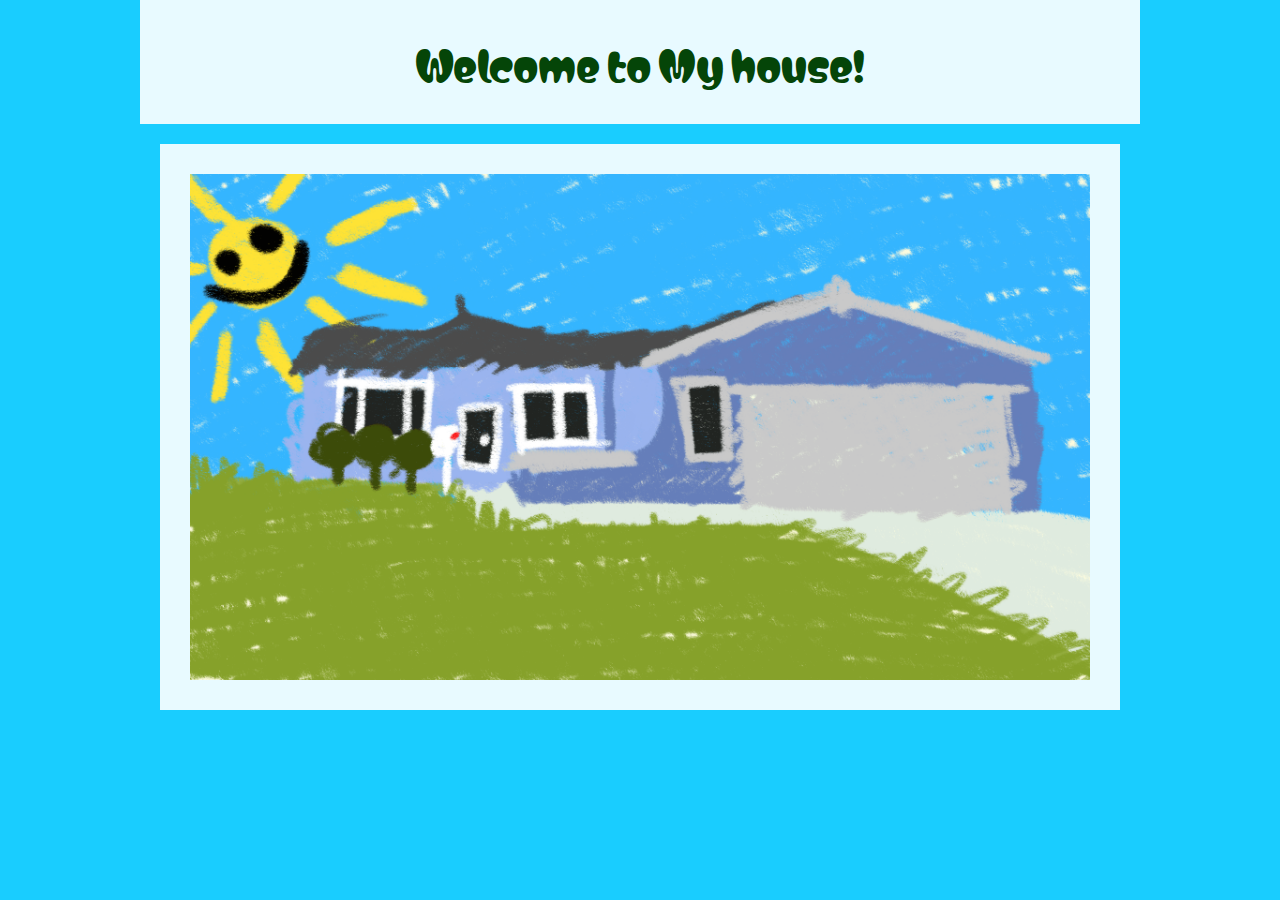
<file: index.html>
<!DOCTYPE html>
<html lang="en">

<head>
    <meta charset="UTF-8">
    <meta name="viewport" content="width=device-width, initial-scale=1.0">
    <title>HOME</title>
    <link rel="preconnect" href="https://fonts.googleapis.com">
    <link rel="preconnect" href="https://fonts.gstatic.com" crossorigin>
    <link
        href="https://fonts.googleapis.com/css2?family=Amatic+SC:wght@400;700&family=Lobster+Two:ital,wght@0,400;0,700;1,400;1,700&family=Matemasie&display=swap"
        rel="stylesheet">
    <link rel="stylesheet" href="css/style.css">
</head>

<body class="outside-bg">
    <header class="content-wrapper content-bg">
        <h1 class="title"> Welcome to My house! </h1>
    </header>
    <main class="content-wrapper ">
        <div class="content-bg overlay-container">
            <img class="big-img" src="images/my-house.PNG" alt="hello! this noel's house! please come inside">
            <div class="overlay">
                <a class="overlay-text main-text" href="bookshelf.html"> Please come inside! </a>
            </div>
        </div>
    </main>

</body>

</html>
</file>
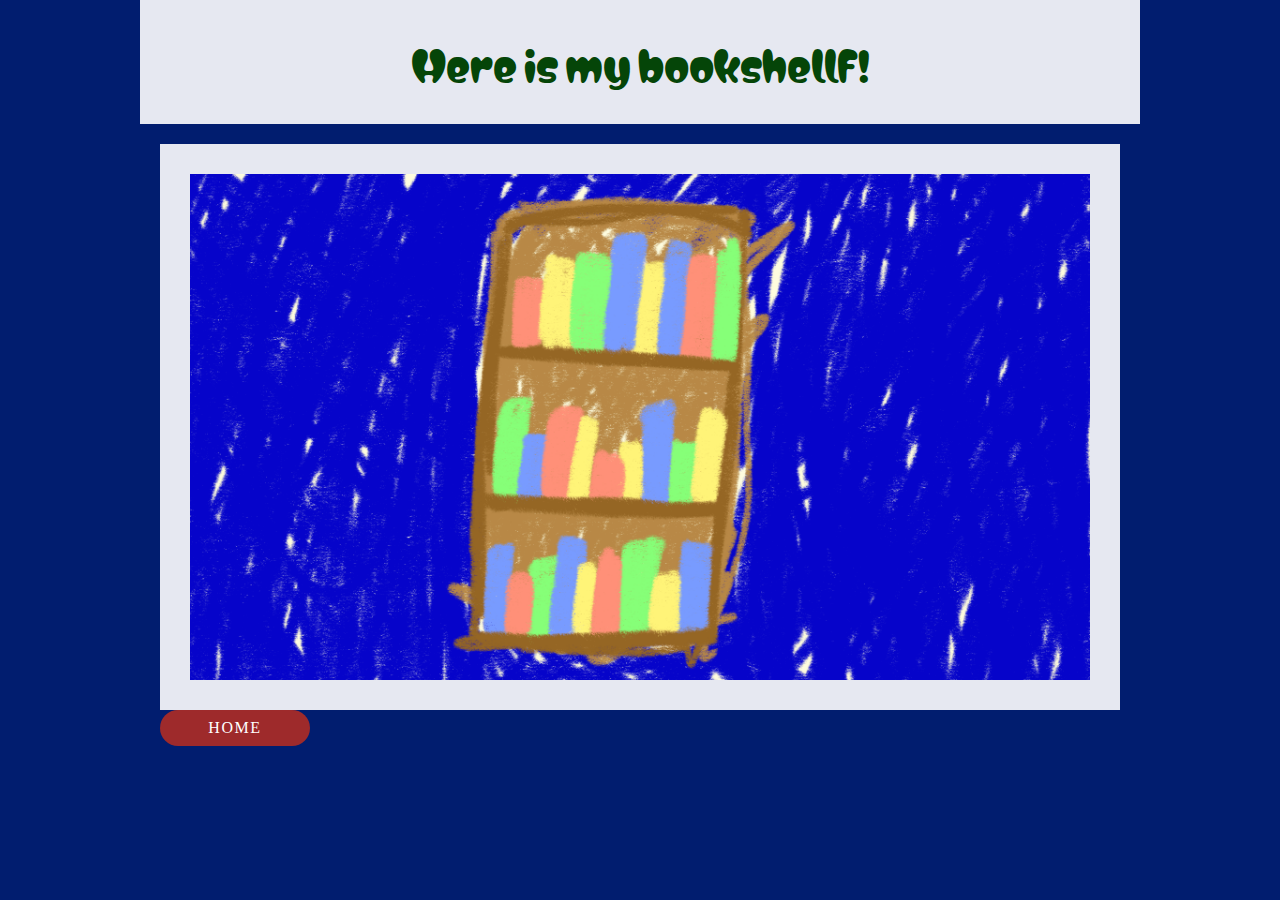
<file: bookshelf.html>
<!DOCTYPE html>
<html lang="en">

<head>
    <meta charset="UTF-8">
    <meta name="viewport" content="width=device-width, initial-scale=1.0">
    <title>BOOKSHELF</title>
    <link rel="preconnect" href="https://fonts.googleapis.com">
    <link rel="preconnect" href="https://fonts.gstatic.com" crossorigin>
    <link
        href="https://fonts.googleapis.com/css2?family=Amatic+SC:wght@400;700&family=Lobster+Two:ital,wght@0,400;0,700;1,400;1,700&family=Matemasie&display=swap"
        rel="stylesheet">
    <link rel="stylesheet" href="css/style.css">
</head>

<body class="inside-bg">
    <header class="content-wrapper content-bg">
        <h1 class="title"> Here is my bookshellf! </h1>
    </header>
    <main class="content-wrapper">
        <div class="content-bg overlay-container">
            <img class="big-img" src="images/bookshelf-1.PNG"
                alt="welcome inside! here is noel's bookshelf choose a book">
            <div class="overlay-image">
                <a href="s1-p1.html">
                    <img class="big-img" src="images/red-book.PNG"
                        alt="a red book sitting in the middle of the bookshelf">
                </a>
            </div>
        </div>
        <a class="btn previous" href="index.html"> home </a>
    </main>
</body>

</html>
</file>
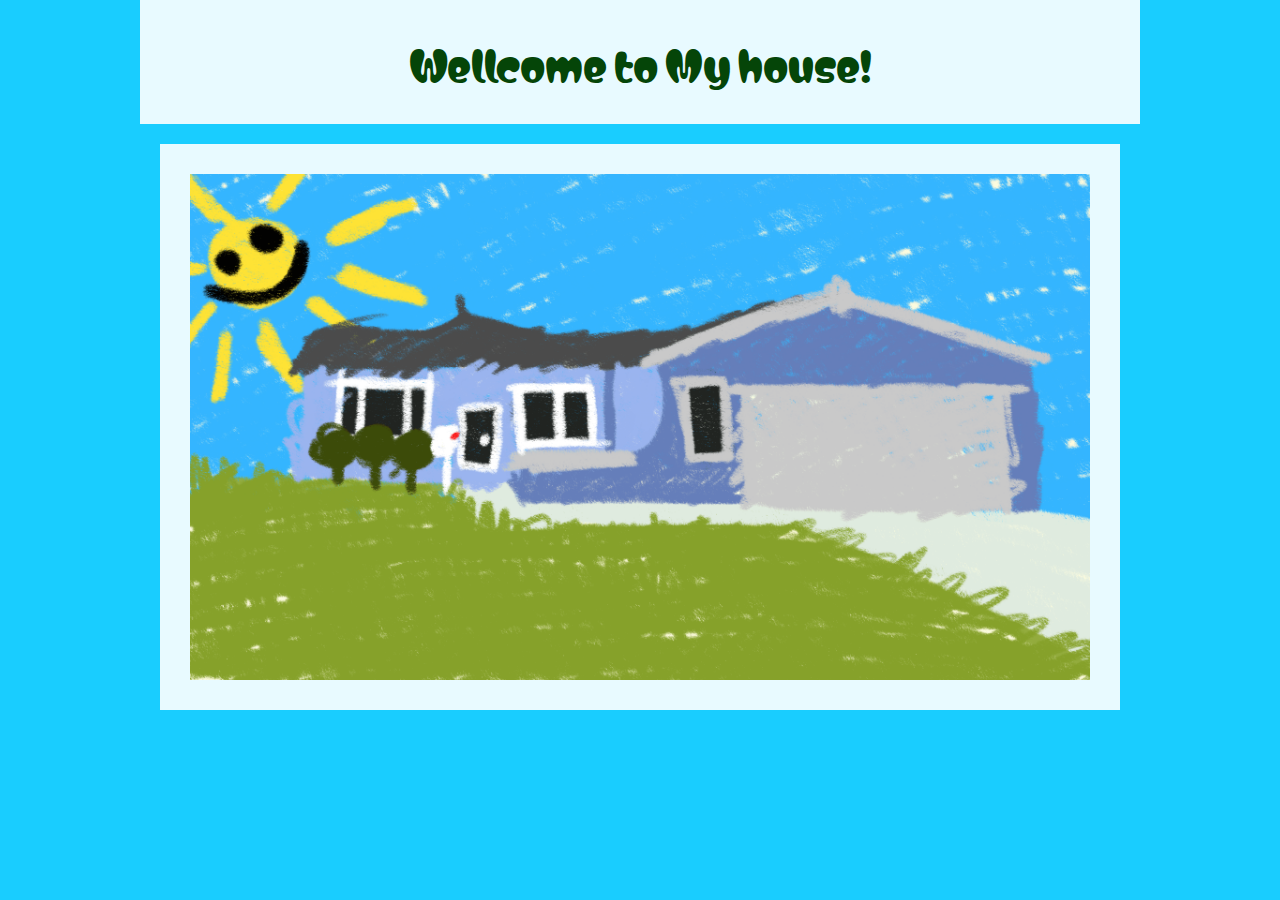
<file: home.html>
<!DOCTYPE html>
<html lang="en">

<head>
    <meta charset="UTF-8">
    <meta name="viewport" content="width=device-width, initial-scale=1.0">
    <title>HOME</title>
    <link rel="preconnect" href="https://fonts.googleapis.com">
    <link rel="preconnect" href="https://fonts.gstatic.com" crossorigin>
    <link
        href="https://fonts.googleapis.com/css2?family=Amatic+SC:wght@400;700&family=Lobster+Two:ital,wght@0,400;0,700;1,400;1,700&family=Matemasie&display=swap"
        rel="stylesheet">
    <link rel="stylesheet" href="css/style.css">
</head>

<body class="outside-bg">
    <header class="content-wrapper content-bg">
        <h1 class="title"> Wellcome to My house! </h1>
    </header>
    <main class="content-wrapper ">
        <div class="content-bg overlay-container">
            <img class="big-img" src="images/my-house.PNG" alt="hello! this noel's house! please come inside">
            <div class="overlay">
                <a class="overlay-text main-text" href="bookshelf.html"> Please come inside! </a>
            </div>
        </div>
    </main>

</body>

</html>
</file>
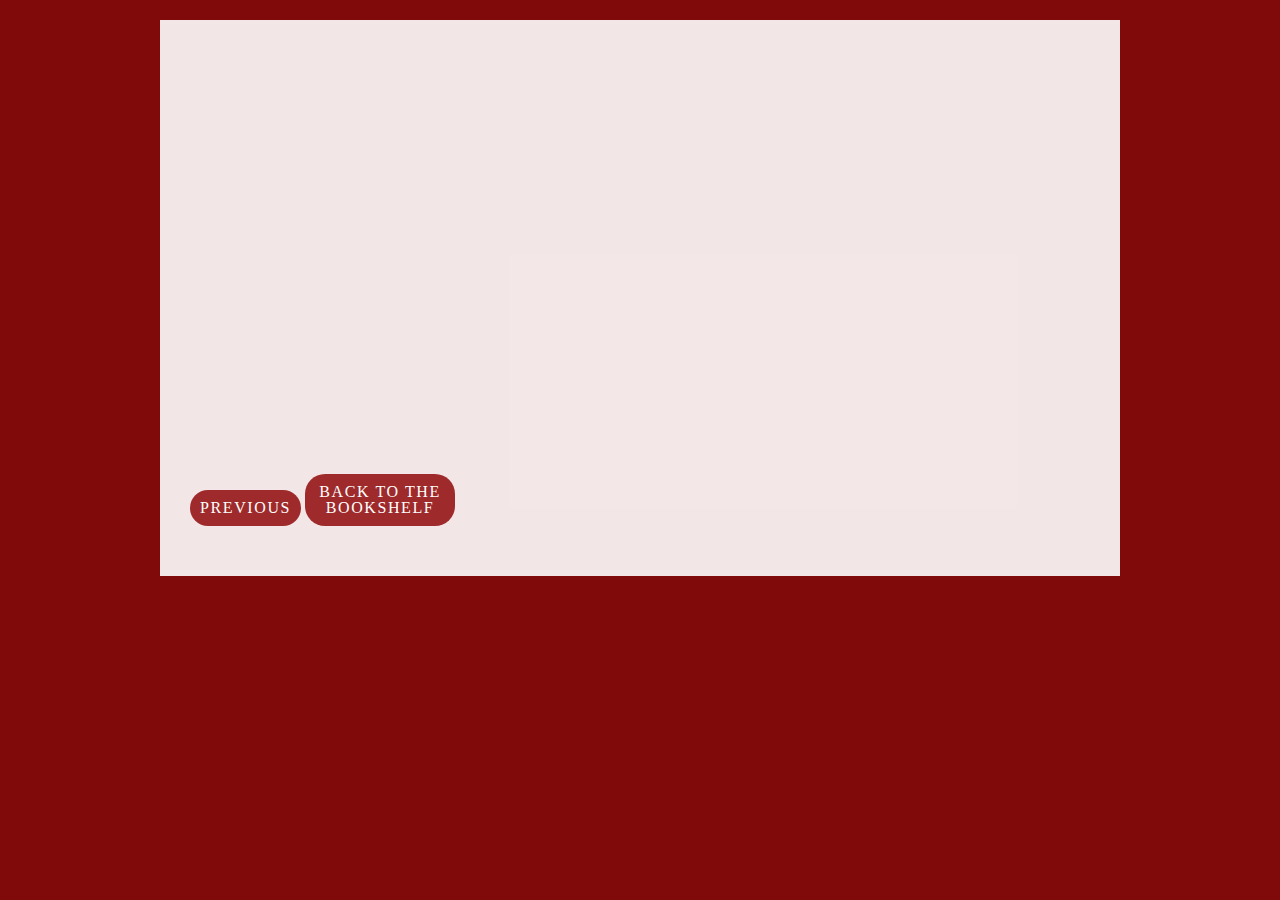
<file: present.html>
<!DOCTYPE html>
<html lang="en">

<head>
  <meta charset="UTF-8">
  <meta name="viewport" content="width=device-width, initial-scale=1.0">
  <title>?present?</title>
  <link rel="preconnect" href="https://fonts.googleapis.com">
  <link rel="preconnect" href="https://fonts.gstatic.com" crossorigin>
  <link
    href="https://fonts.googleapis.com/css2?family=Amatic+SC:wght@400;700&family=Lobster+Two:ital,wght@0,400;0,700;1,400;1,700&family=Matemasie&display=swap"
    rel="stylesheet">
  <link rel="stylesheet" href="css/style.css">
  <script src="js/slide-in-story.js"></script>
</head>


<body>
  <div class="content-wrapper">
    <div class="content-bg">

      <!-- //  story content  // -->
      <main class="content-wrapper">
        <!-- Start content edits below this line. -->
        <a class="hidden-text" href="#"> I still remember that day </a>
        <a class="hidden-text" href="#"> Well not all of it </a>
        <a class="hidden-text" href="#"> Like I said earlier, I just remember being so scared  </a>
        <a class="hidden-text" href="#"> I didn’t know why she was acting that way but I still knew that something was wrong  </a>
        <a class="hidden-text" href="#"> The experience really made me fear things like alcohol and drugs <br> (even ones that are considered “not as bad” like weed) </a>
        <a class="hidden-text" href="#"> I feared people who do those things <br> (what if they become someone else) </a>
        <a class="hidden-text" href="#"> I feared what those things would do to me <br> (what if I loose control) </a>
        <a class="hidden-text" href="#"> I know now that those things don’t define a person </a>
        <a class="hidden-text" href="#"> Everyone is on their own journey and dealing with their own struggles <br> people can change </a>
        <a class="hidden-text" href="#"> But in the back of my mind I keep thinking about that day </a>
        <a class="hidden-text" href="#"> And I worry that she will never change </a>
      </main>

      <a class="btn previous" href="s1-p5.html"> previous </a>
      <a class="btn next" href="bookshelf.html"> back to the bookshelf</a>


    </div>
  </div>
</body>

</html>
</file>
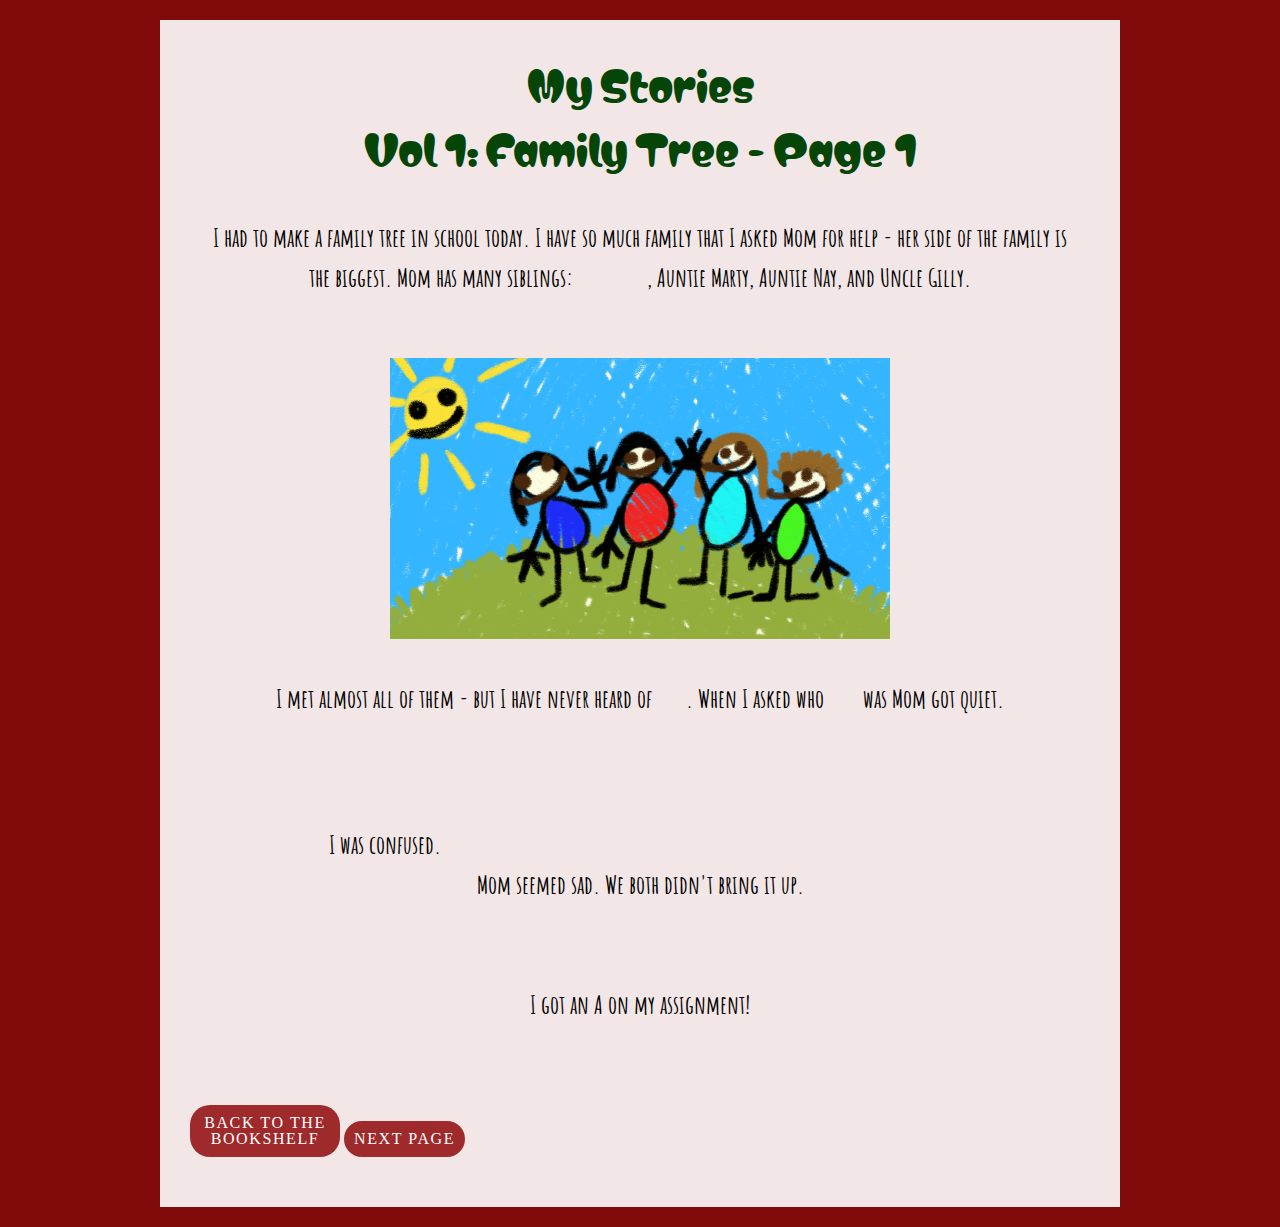
<file: s1-p1.html>
<!DOCTYPE html>
<html lang="en">

<head>
  <meta charset="UTF-8">
  <meta name="viewport" content="width=device-width, initial-scale=1.0">
  <title>Vol 1 - P.1</title>
  <link rel="preconnect" href="https://fonts.googleapis.com">
  <link rel="preconnect" href="https://fonts.gstatic.com" crossorigin>
  <link
    href="https://fonts.googleapis.com/css2?family=Amatic+SC:wght@400;700&family=Lobster+Two:ital,wght@0,400;0,700;1,400;1,700&family=Matemasie&display=swap"
    rel="stylesheet">
  <link rel="stylesheet" href="css/style.css">
  <script src="js/slide-in-story.js"></script>
</head>

<body>
  <div class="content-wrapper">
    <div class="content-bg">
      <header>

        <!-- story title -->
        <h1 class="title">My Stories</h1>
        <h2 class="title"> Vol 1: Family Tree - Page 1 </h2>
      </header>

      <!-- //  story content  // -->
      <main class="content-wrapper">

        <!-- Start content edits below this line. -->
        <p class="main-text story-item">I had to make a family tree in school today. I have so much family that I asked
          Mom for help - her side of the family is the biggest. Mom has many siblings: <a class="hidden-text"
            href="#">Auntie Mica</a>, Auntie Marty, Auntie Nay, and Uncle Gilly. </p>
        <div class="overlay-container">
          <img class="story-item" src="images/moms-family-4.PNG"
            alt="a drawing of my mom's family showing her 4 siblings">
          <div class="overlay-image">
            <img class="story-item" src="images/moms-family-5.PNG"
              alt="a labeled drawing of my mom's family showing her 4 siblings with one figure in the distance">
          </div>
        </div>
        <p class="main-text story-item"> I met almost all of them - but I have never heard of <a class="hidden-text"
            href="#">Mica</a>. When I asked who <a class="hidden-text" href="#">Mica</a> was Mom got quiet. </p>
        <a class="hidden-text" href="#">She told me that Mica was the oldest, mother of my three cousins, and she hasn't
          been seen in a long time. She didn’t want to elaborate after that. </a>
        <p class="main-text story-item"> I was confused. <a class="hidden-text" href="#">How could you not see or talk
            your sibling in years? I hang out with my brother every day </a> <br> Mom seemed sad. We both didn't bring
          it up. </p>
        <p class="main-text story-item"> I got an A on my assignment! </p>
      </main>
      <a class="btn previous" href="bookshelf.html"> back to the bookshelf </a>
      <a class="btn next" href="s1-p2.html"> next page </a>


    </div>
  </div>
</body>

</html>
</file>
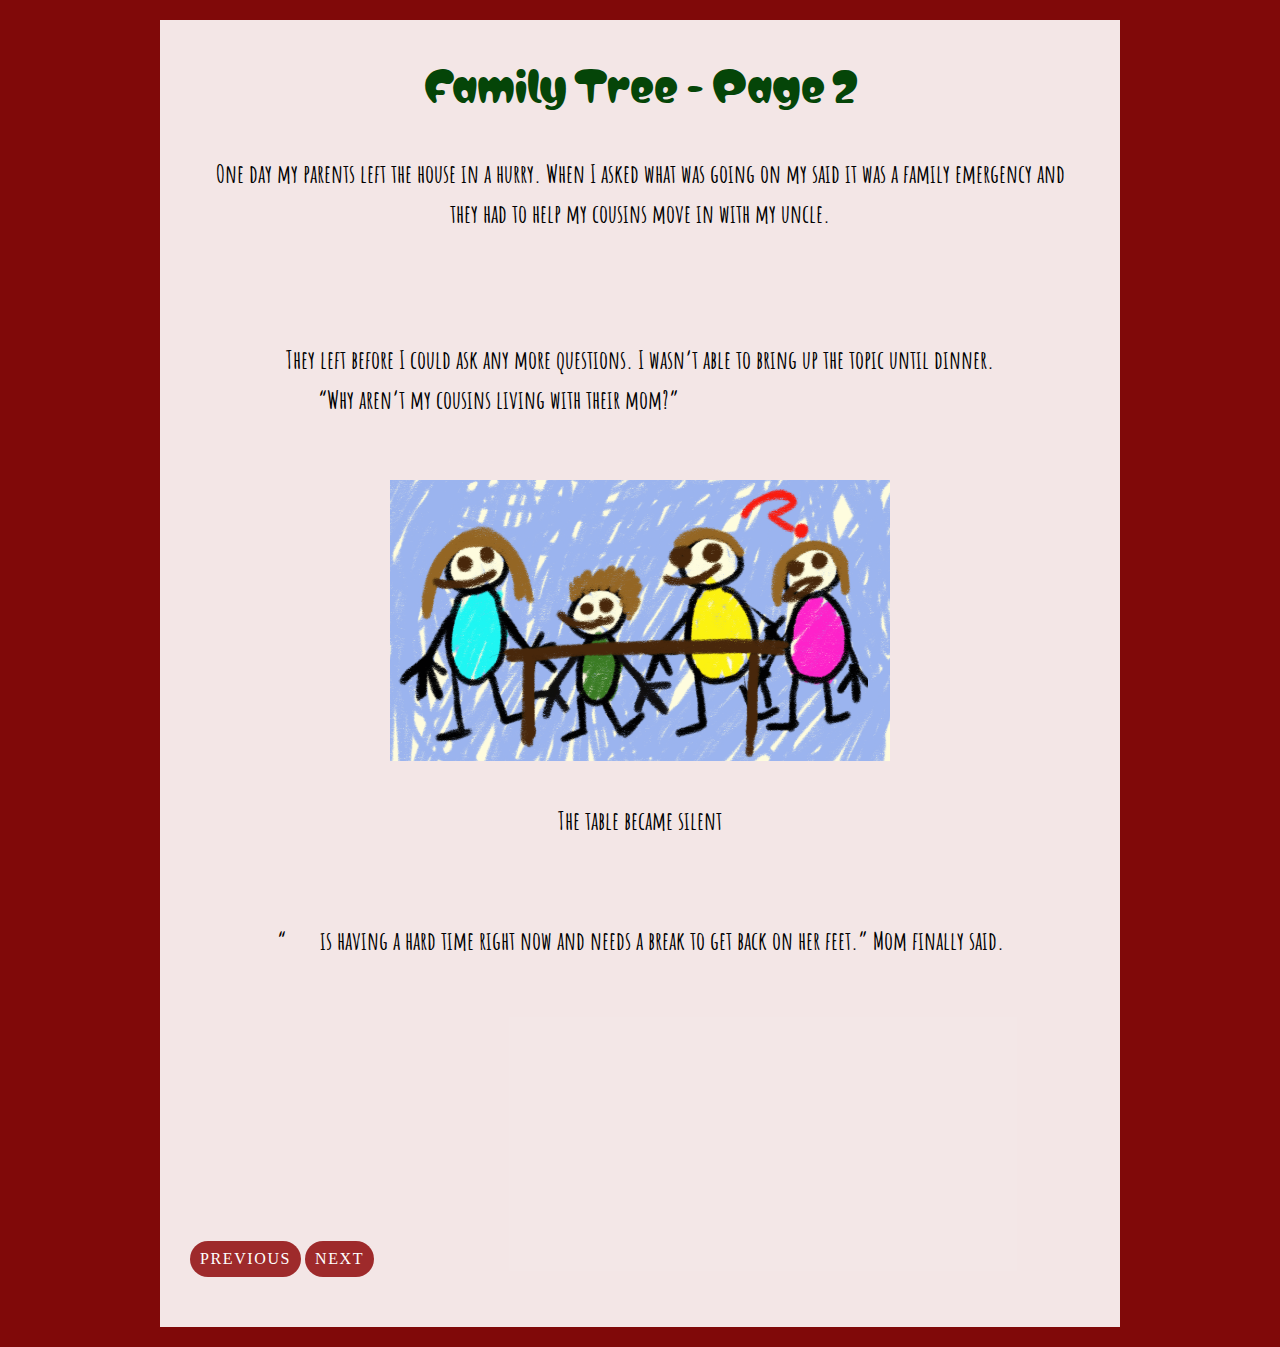
<file: s1-p2.html>
<!DOCTYPE html>
<html lang="en">

<head>
  <meta charset="UTF-8">
  <meta name="viewport" content="width=device-width, initial-scale=1.0">
  <title>Vol 1 - P.2</title>
  <link rel="preconnect" href="https://fonts.googleapis.com">
  <link rel="preconnect" href="https://fonts.gstatic.com" crossorigin>
  <link
    href="https://fonts.googleapis.com/css2?family=Amatic+SC:wght@400;700&family=Lobster+Two:ital,wght@0,400;0,700;1,400;1,700&family=Matemasie&display=swap"
    rel="stylesheet">
  <link rel="stylesheet" href="css/style.css">
  <script src="js/slide-in-story.js"></script>
</head>


<body>
  <div class="content-wrapper">
    <div class="content-bg">
      <header>

        <!-- story title -->
        <h2 class="title"> Family Tree - Page 2</h2>
      </header>

      <!-- //  story content  // -->
      <main class="content-wrapper">

        <!-- Start content edits below this line. -->
        <p class="main-text story-item"> One day my parents left the house in a hurry. When I asked what was going on my
          said it was a family emergency and they had to help my cousins move in with my uncle. </p>
        <a class="hidden-text" href="#">Something is wrong. Why isn't anyone telling me anything? I am not a little kid
          I can understand! </a>
        <p class="main-text story-item"> They left before I could ask any more questions. I wasn’t able to bring up the
          topic until dinner.
          <br> “Why aren’t my cousins living with their mom?” <a class="hidden-text" href="#"> Aren't they a family?
            Don't they love each other? </a>
        </p>
        <div class="overlay-container">
          <img class="story-item" src="images/dinner-q.PNG"
            alt="a drawing of me asking my mom the question, everyone is happy ">
          <div class="overlay-image">
            <img class="story-item" src="images/dinner-r.PNG" alt="now everyone is sad">
          </div>
        </div>
        <p class="main-text story-item"> The table became silent </p>
        <p class="main-text story-item"> “<a class="hidden-text" href="#">Mica</a> is having a hard time right now and
          needs a break to get back on her
          feet.” Mom finally said. <br><a class="hidden-text" href="#">She didn't tell me that no one, including her
            kids, has seen her in days.<br> She disappeared. </a> </p>
        <p class="main-text story-item"> Dad changed the topic and I didn’t bring up up again </p>
      </main>
      <a class="btn previous" href="s1-p1.html"> previous</a>
      <a class="btn next" href="s1-p3.html"> next </a>


    </div>
  </div>
</body>

</html>
</file>
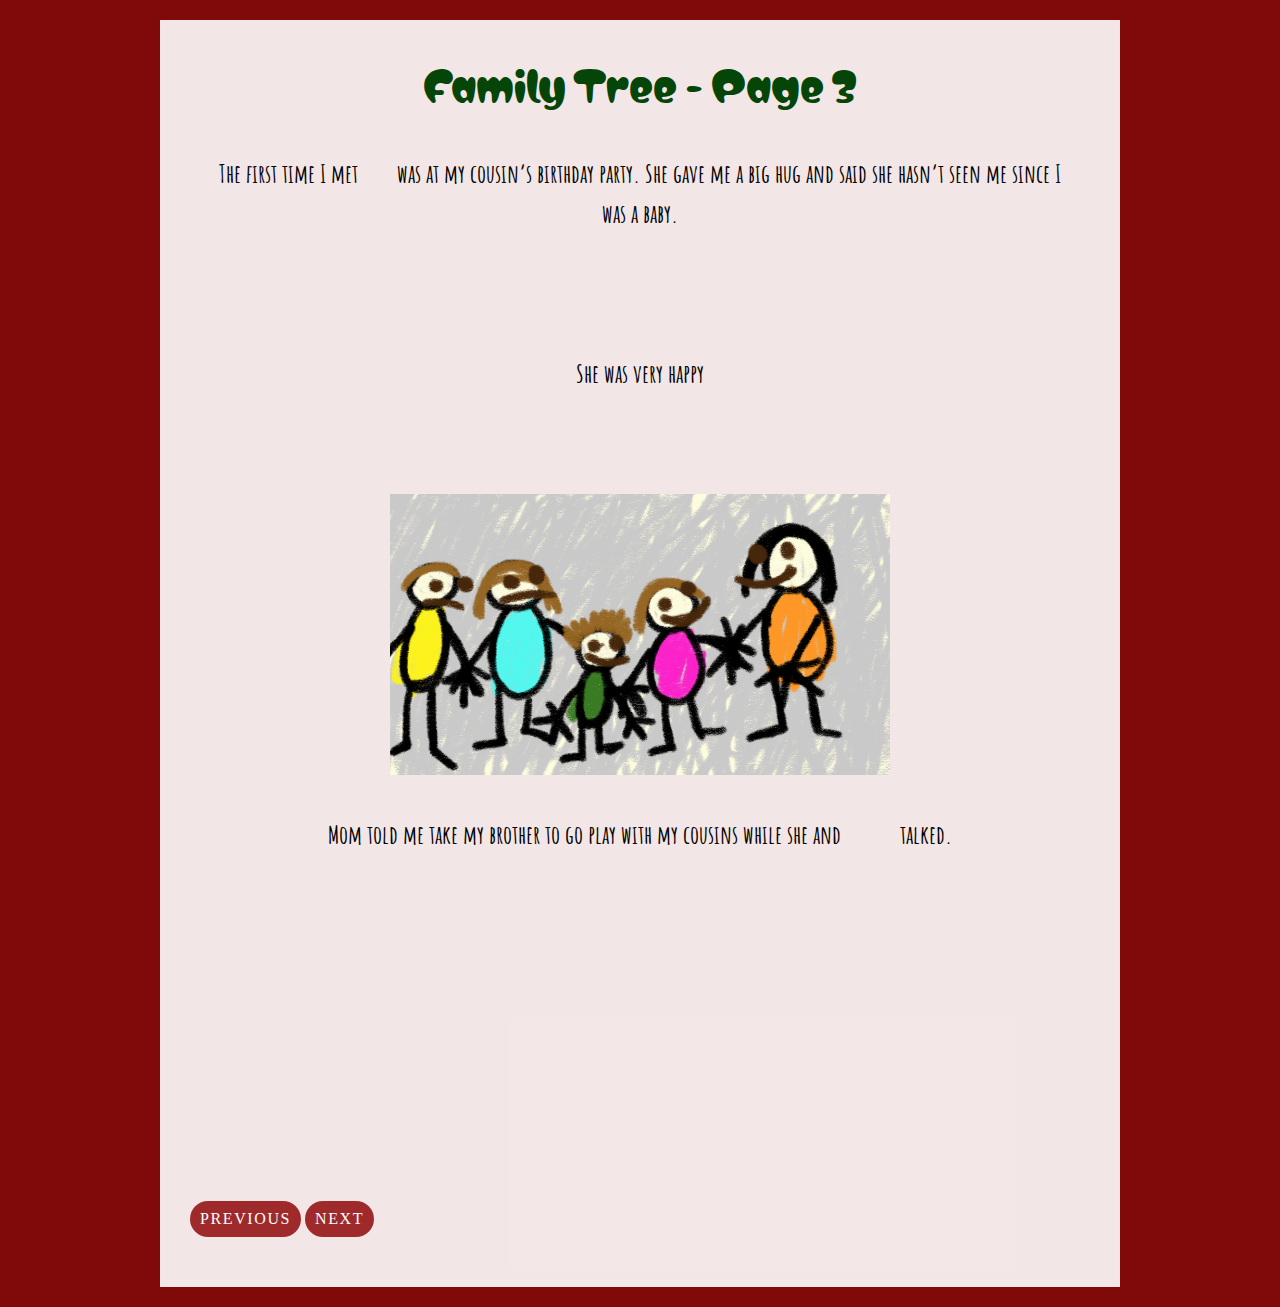
<file: s1-p3.html>
<!DOCTYPE html>
<html lang="en">

<head>
  <meta charset="UTF-8">
  <meta name="viewport" content="width=device-width, initial-scale=1.0">
  <title>Vol 1 - P.3</title>
  <link rel="preconnect" href="https://fonts.googleapis.com">
  <link rel="preconnect" href="https://fonts.gstatic.com" crossorigin>
  <link
    href="https://fonts.googleapis.com/css2?family=Amatic+SC:wght@400;700&family=Lobster+Two:ital,wght@0,400;0,700;1,400;1,700&family=Matemasie&display=swap"
    rel="stylesheet">
  <link rel="stylesheet" href="css/style.css">
  <script src="js/slide-in-story.js"></script>
</head>


<body>
  <div class="content-wrapper">
    <div class="content-bg">
      <header>

        <!-- story title -->
        <h2 class="title"> Family Tree - Page 3</h2>
      </header>

      <!-- //  story content  // -->
      <main class="content-wrapper">

        <!-- Start content edits below this line. -->
        <p class="main-text story-item"> The first time I met <a class="hidden-text" href="#">Mica</a> was at my
          cousin’s birthday party. She gave me a big hug and said she hasn’t seen me since I was a baby. <br><a
            class="hidden-text" href="#"> She also mentioned how she has never seen my brother, who was 5.</a> </p>
        <p class="main-text story-item"> She was very happy <br><a class="hidden-text" href="#">but Mom looked shocked
            and then looked
            uncomfortable.</a></p>
        <div class="overlay-container">
          <img class="story-item" src="images/first-met.PNG" alt="drawing of when I first met my aunt">
          <div class="overlay-image">
            <img class="story-item" src="images/first-chat.PNG"
              alt="drawing of my parents talking with my aunt as me and my brother leave">
          </div>
        </div>
        <p class="main-text story-item"> Mom told me take my brother to go play with my cousins while she and <a
            class="hidden-text" href="#">her sister</a> talked. <br> <a class="hidden-text" href="#">I didn’t notice how
            Dad protectively grabbed Mom’s shoulders</a></p>
        <p class="main-text story-item"> I didn’t get to play with my cousins for that long before Dad told us to head
          to the car. When we entered I could see that my Mom was crying and I didn’t understand why. <a
            class="hidden-text" href="#">Did she get into a fight with Auntie Mica? Why are we leaving early? They
            didn't even cut the cake! </a></p>
        <a class="hidden-text" href="#">We didn’t go to a lot of family gatherings afterwards.</a>
      </main>
      <a class="btn previous" href="s1-p2.html"> previous </a>
      <a class="btn next" href="s1-p4.html"> next </a>


    </div>
  </div>
</body>

</html>
</file>
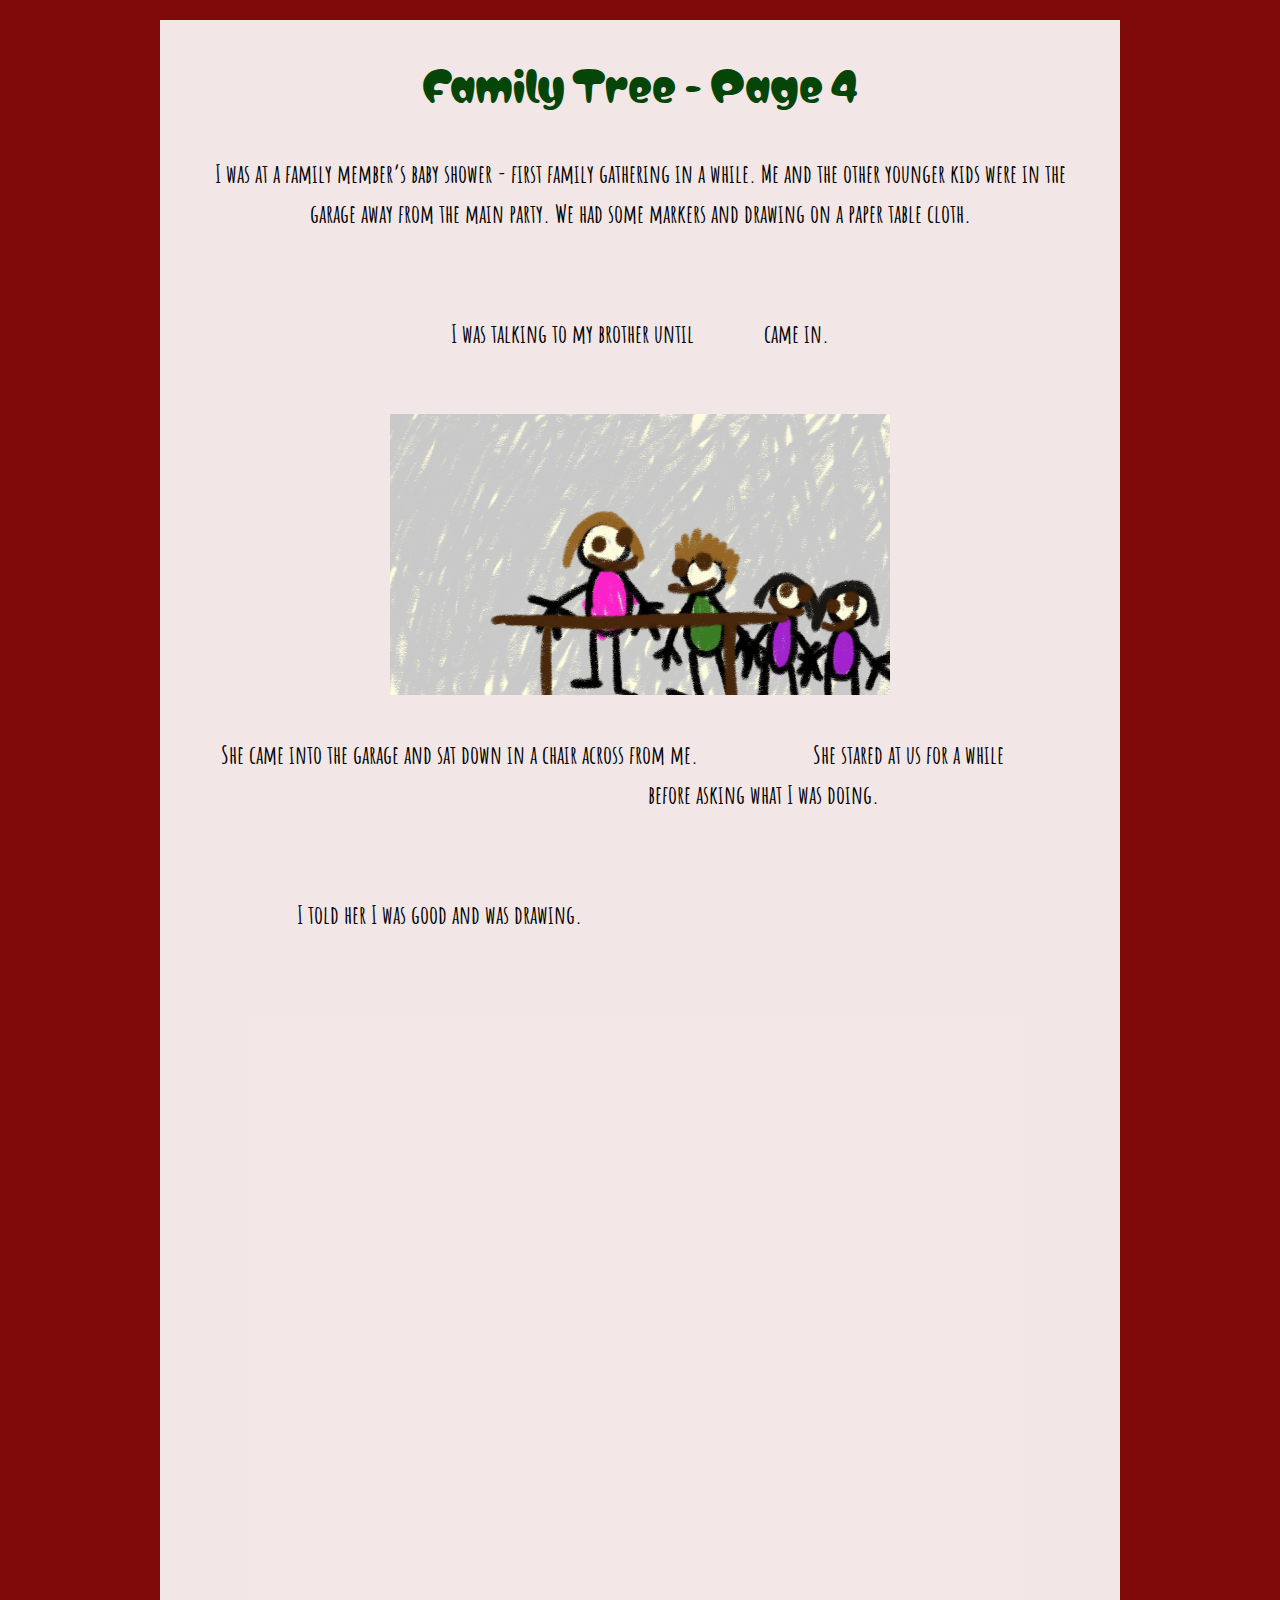
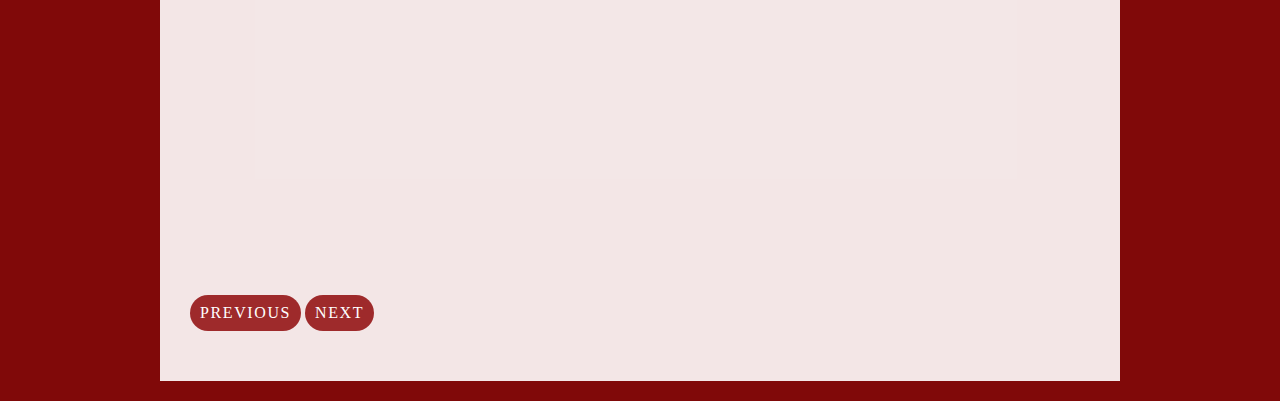
<file: s1-p4.html>
<!DOCTYPE html>
<html lang="en">

<head>
  <meta charset="UTF-8">
  <meta name="viewport" content="width=device-width, initial-scale=1.0">
  <title>Vol 1 - P.4</title>
  <link rel="preconnect" href="https://fonts.googleapis.com">
  <link rel="preconnect" href="https://fonts.gstatic.com" crossorigin>
  <link
    href="https://fonts.googleapis.com/css2?family=Amatic+SC:wght@400;700&family=Lobster+Two:ital,wght@0,400;0,700;1,400;1,700&family=Matemasie&display=swap"
    rel="stylesheet">
  <link rel="stylesheet" href="css/style.css">
  <script src="js/slide-in-story.js"></script>
</head>


<body>
  <div class="content-wrapper">
    <div class="content-bg">
      <header>

        <!-- story title -->
        <h2 class="title"> Family Tree - Page 4</h2>
      </header>

      <!-- //  story content  // -->
      <main class="content-wrapper">

        <!-- Start content edits below this line. -->
        <p class="main-text story-item"> I was at a family member’s baby shower - first family gathering in a while. Me
          and the other younger kids were in the garage away from the main party. We had some markers and drawing on a
          paper table cloth.
        </p>
        <p class="main-text story-item"> I was talking to my brother until <a class="hidden-text" href="#">Aunt Mica</a>
          came in.</p>
        <div class="overlay-container">
          <img class="story-item" src="images/bbs.PNG" alt="drawing of me and other kids hanging out around a table">
          <div class="overlay-image">
            <img class="story-item" src="images/bbs-m.PNG" alt="same drawing but my aunt is now in frame">
          </div>
        </div>
        <p class="main-text story-item"> She came into the garage and sat down in a chair across from me. <a
            class="hidden-text" href="#">She was stumbling</a> She stared at us for a while <a class="hidden-text"
            href="#">Her eyes looked werid. Was she even looking at me? </a> before asking what I was doing.</p>
        <p class="main-text story-item"> I told her I was good and was drawing.<a class="hidden-text" href="#">I
            don’t know why but I could feel the hair on the back of my neck raise. </a> </p>
        <p class="main-text story-item"><a class="hidden-text" href="#">Her voice was weird. She didn’t seem all there.
          </a> She asked what I was drawing.</p>
        <p class="main-text story-item"> I answer “Inky, a ghost from Pac-Man.”<a class="hidden-text" href="#">I
            leaned down to tell my brother to get the other kids out of the room and go to Dad. I didn't know why at the
            time but things felt off. </a> </p>
        <p class="main-text story-item"> That set her off. <br> She started ranting about spirituality, death, and the
          afterlife. <br><a class="hidden-text" href="#">I can’t remember all that was said just that I was scared. </a>
        </p>
        <p class="main-text story-item">"Ghost don't exist. When you die you become nothing but dust." <br><a
            class="hidden-text" href="#">I barely knew what death was and didn't even think about how I would die at
            some point </a> </p>
        <p class="main-text story-item"> She was getting louder and louder. <br> Closer and closer. <br><a
            class="hidden-text" href="#">She was yelling in my face as I cried <br> I couldn't move. She grabbed my arm.
          </a> </p>
      </main>
      <a class="btn previous" href="s1-p3.html"> previous </a>
      <a class="btn next" href="s1-p5.html"> next </a>


    </div>
  </div>
</body>

</html>
</file>
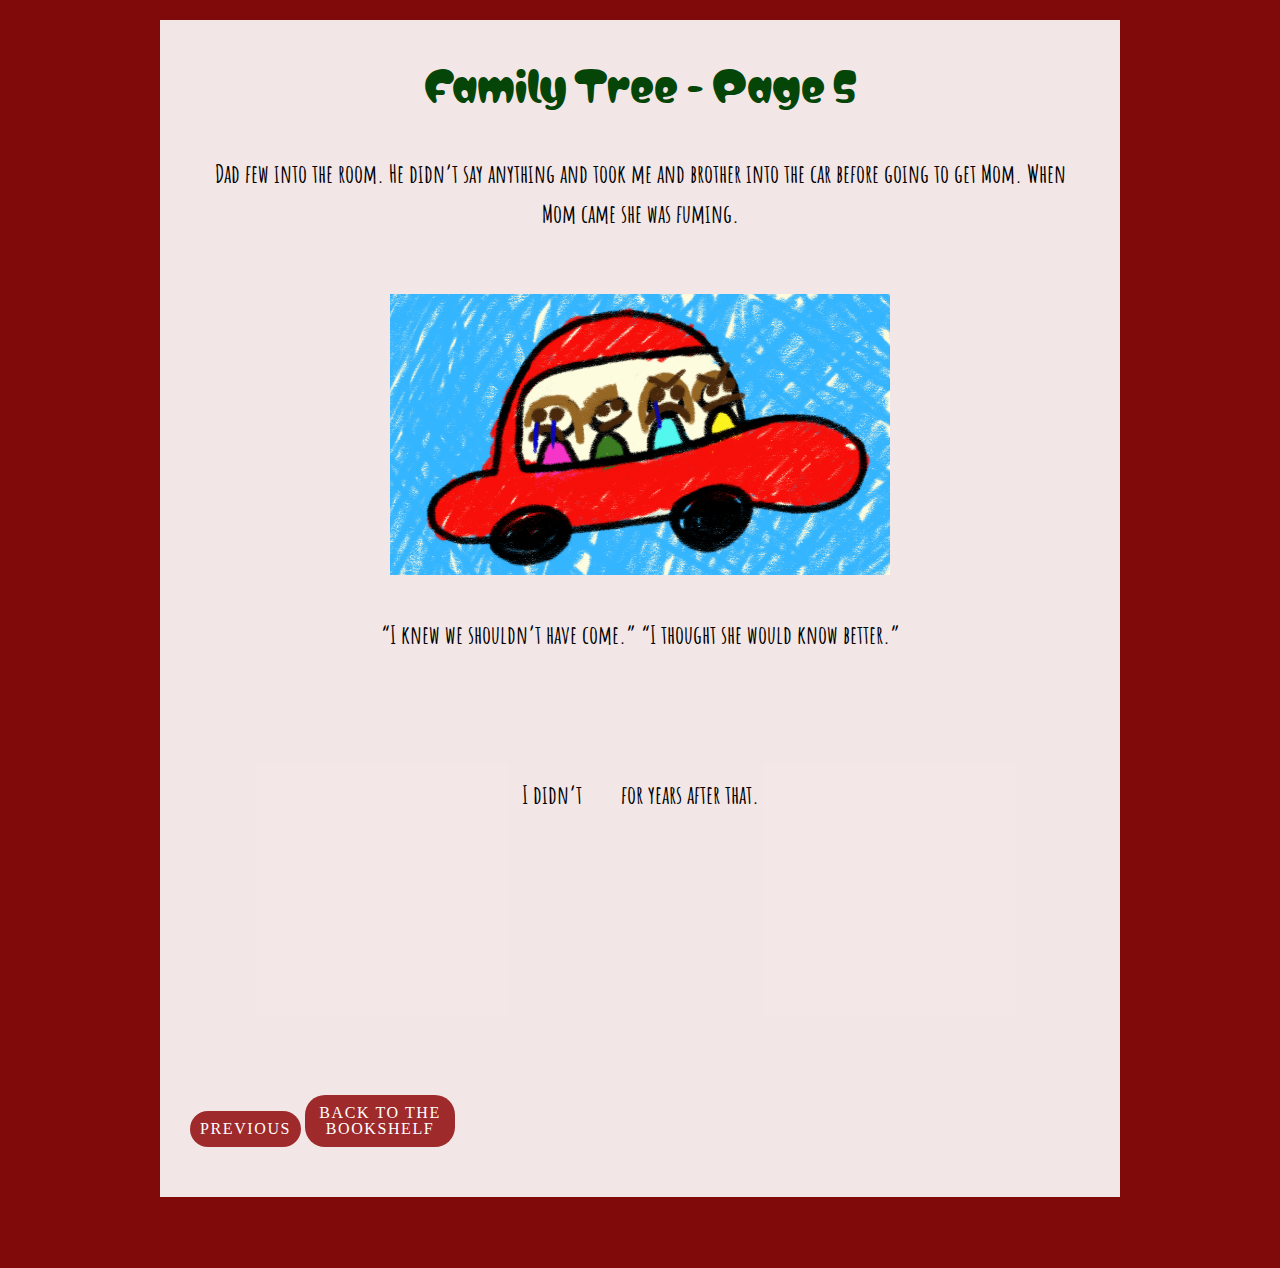
<file: s1-p5.html>
<!DOCTYPE html>
<html lang="en">

<head>
  <meta charset="UTF-8">
  <meta name="viewport" content="width=device-width, initial-scale=1.0">
  <title>Vol 1 - P.5</title>
  <link rel="preconnect" href="https://fonts.googleapis.com">
  <link rel="preconnect" href="https://fonts.gstatic.com" crossorigin>
  <link
    href="https://fonts.googleapis.com/css2?family=Amatic+SC:wght@400;700&family=Lobster+Two:ital,wght@0,400;0,700;1,400;1,700&family=Matemasie&display=swap"
    rel="stylesheet">
  <link rel="stylesheet" href="css/style.css">
  <script src="js/slide-in-story.js"></script>
</head>


<body>
  <div class="content-wrapper">
    <div class="content-bg">
      <header>

        <!-- story title -->
        <h2 class="title"> Family Tree - Page 5</h2>
      </header>

      <!-- //  story content  // -->
      <main class="content-wrapper">

        <!-- Start content edits below this line. -->
        <p class="main-text story-item"> Dad few into the room. He didn’t say anything and took me and brother into the
          car before going to get
          Mom. When Mom came she was fuming. </p>
        <!-- <div class="overlay-container"> -->
        <img class="story-item" src="images/car.PNG" alt="drawing of my family in the car">
        <p class="main-text story-item">“I knew we shouldn’t have come.” “I thought she would know better.”<br><a
            class="hidden-text" href="#">“She promised me she was better!” </a></p>
        <p class="main-text story-item"> I didn’t <a class="hidden-text" href="#">Mica</a> for years after that. <br><a
            class="hidden-text" href="#"> Now I understood why my cousins didn't want to live with their mom anymore.
            <br> She could be scary. </a></p>
      </main>
      <p class="main-text story-item"> The End! </p>
      <a class="btn previous" href="s1-p4.html"> previous </a>
      <a class="btn next" href="bookshelf.html"> back to the bookshelf</a>
    </div>
    <a class="hidden-text" href="images/bananas-480.jpeg">?b?</a>
  </div>
  <a class="hidden-text" href="present.html">?p?</a>

</body>

</html>
</file>
<file: css/style.css>
/*
CSS RESETS:
 Border box reset:
https://www.paulirish.com/2012/box-sizing-border-box-ftw/
 62.5% Fix: https: //www.aleksandrhovhannisyan.com/blog/62-5-percent-font-size-trick/
*/


html {
   box-sizing: border-box;
   font-size: 62.5%;
}


*,
*:before,
*:after {
   box-sizing: inherit;
   margin: 0;
   padding: 0;
}


html,
body {
   height: 100%;
}


body {
   font-size: 1.6rem;
   /* font-size 1.6rem is now the same as 16px */
   line-height: 1.6;
   font-weight: 400;
   background: rgb(128, 9, 9);
   margin: 0;
}

.outside-bg {
   background: rgb(25, 205, 255);
}

.inside-bg {
   background: rgb(1, 29, 111);
}

/* big images - centers them */
.big-img {
   display: block;
   margin: auto;
   /* Center the image */
   max-width: 100%;
   /* Ensure responsiveness */
   height: auto;
   /* Maintain aspect ratio */
}

/* content wrappers  */
.content-wrapper {
   display: flex;
   flex-direction: column;
   justify-content: space-between;
   position: relative;
   margin: 0 auto;
   padding: 20px;
   max-width: 1000px;
}

.content-bg {
   background: rgb(255 255 255 / 0.9);
   padding: 30px;
}

/* responsive content */
@media screen and (max-width:550px) {
   .content-wrapper {
      padding: 10px;
   }

   .content-bg {
      padding: 10px;
   }
}

/* story-items */
.story-item {
   transform: translateX(-250px);
   transition: opacity 1.5s, transform 1.5s;
   margin: 20px 0;
   opacity: 0;
   text-align: center;
}

.story-item.slide-in {
   opacity: 1;
   transform: translateX(0);
}

img.story-item {
   display: block;
   margin: auto;
   width: 500px;
   height: auto;
   margin-bottom: 20px;
}

/* responsive img story item  */
@media screen and (max-width:650px) {
   .story-item {
      margin: 10px;
   }

   img.story-item {
      height: auto;
      width: 75%;
      margin-bottom: 10px;
   }
}

/* overlay text on images */
.overlay-container {
   position: relative;
}

.overlay {
   position: absolute;
   top: 25%;
   bottom: 25%;
   left: 37%;
   height: 50%;
   width: 25%;
   opacity: 0;
   transition: .5s ease;
   background-color: rgb(1, 29, 111, 0.7);
}

.overlay-container:hover .overlay {
   opacity: 1;
}

.overlay-text {
   color: white;
   position: absolute;
   top: 50%;
   left: 50%;
   transform: translate(-50%, -50%);
   text-align: center;
}

.overlay-image {
   position: absolute;
   top: 0;
   bottom: 0;
   left: 0;
   right: 0;
   height: auto;
   width: auto;
   opacity: 0;
   transition: .5s ease;
}

.overlay-container:hover .overlay-image {
   opacity: 1;
}

/* this might make it work for mobile but idk have to test when published  */
.overlay-container:active .overlay-image {
   opacity: 1;
}

/* responsive  overlay*/
@media screen and (min-width:700px) {
   .main-text.overlay-text {
      font-size: 5rem;
   }
}

/* styles for text */
.title {
   font-family: "Matemasie", sans-serif;
   font-size: 4rem;
   font-weight: 400;
   font-style: normal;
   color: rgb(5, 69, 8);
   text-align: center;
}

.main-text {
   font-family: "Amatic SC", sans-serif;
   font-size: 2.5rem;
   font-weight: 700;
   font-style: normal;
   margin-bottom: 60px;
   text-align: center;
}

.hidden-text {
   font-family: "Lobster Two", sans-serif;
   font-size: 1.6rem;
   font-weight: 400;
   font-style: normal;
   opacity: 0;
   text-align: center;
}

/* link styles */
a {
   color: white;
   cursor: pointer;
   text-decoration: none;
}

a:hover {
   color: rgb(81, 220, 39);
   opacity: 1;
}

a:active {
   color: rgb(81, 220, 39);
   opacity: 1;
}

/* change the page buttons  */
.btn {
   background: rgb(158 42 43);
   color: white;
   text-decoration: none;
   text-transform: uppercase;
   text-align: center;
   font-size: 1.4rem;
   letter-spacing: 0.1em;
   line-height: 1;
   display: inline-block;
   padding: 10px;
   max-width: 150px;
   border-radius: 20px;
   margin-top: auto;
   margin-bottom: 20px;
}

.previous {
   font-size: 1.6rem;
}

.next {
   font-size: 1.6rem;
}
</file>
